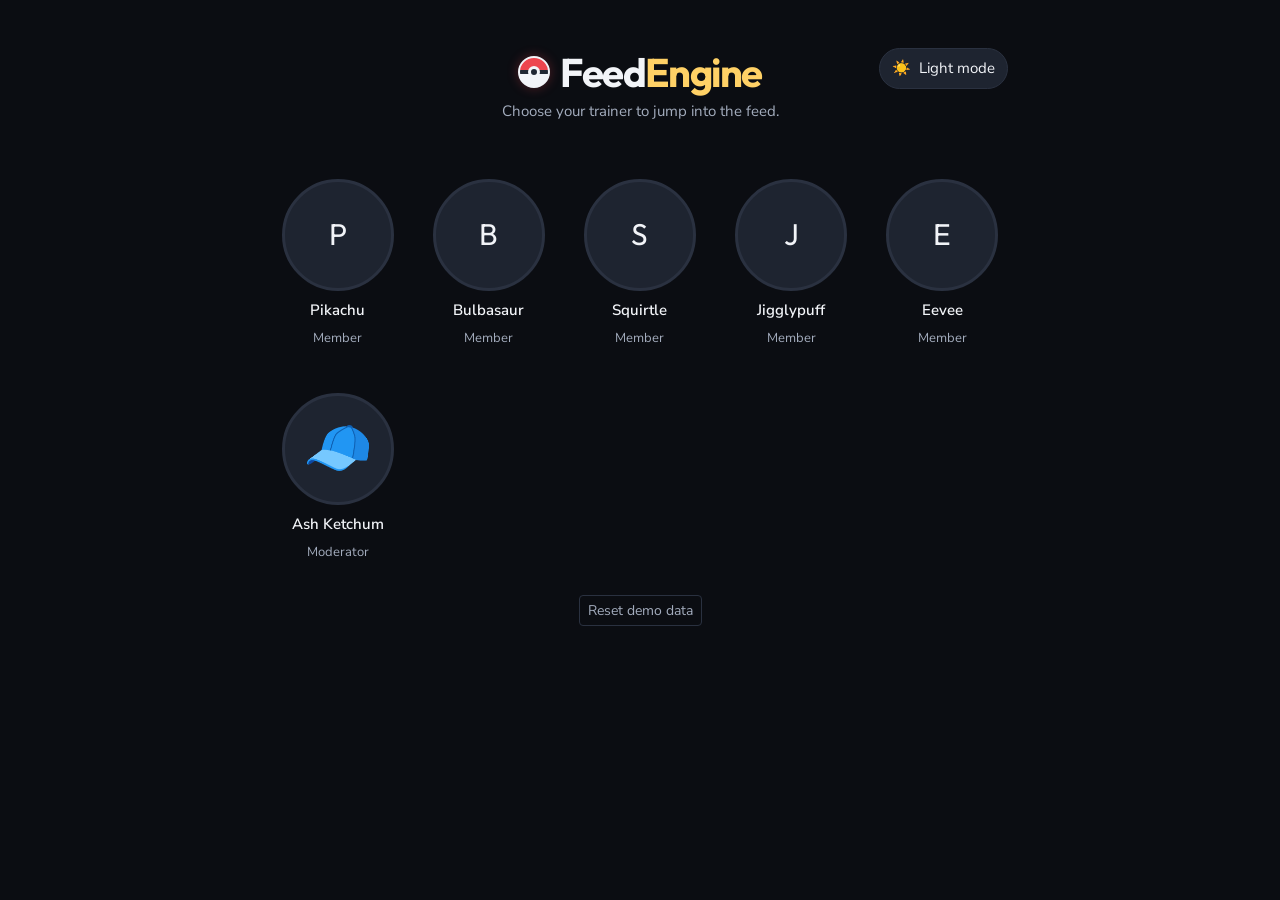
<file: index.html>
<!DOCTYPE html>
<html lang="en">
<head>
  <meta charset="UTF-8">
  <meta name="viewport" content="width=device-width, initial-scale=1.0">
  <title>FeedEngine – Login</title>
  <link rel="preconnect" href="https://fonts.googleapis.com">
  <link href="https://fonts.googleapis.com/css2?family=Nunito+Sans:wght@400;600&family=Outfit:wght@600&family=Roboto+Mono:wght@400&display=swap" rel="stylesheet">
  <script src="js/theme.js"></script>
  <link rel="stylesheet" href="https://cdn.jsdelivr.net/npm/bootstrap@5.3.3/dist/css/bootstrap.min.css">
  <link rel="stylesheet" href="css/styles.css">
</head>
<body>
  <main class="container py-5 login-layout">
    <header class="mb-5 text-center login-header">
      <button id="theme-toggle" class="theme-toggle login-theme-toggle" type="button" aria-label="Switch to light mode">
        <span class="theme-icon" aria-hidden="true">☀️</span>
        <span class="theme-label">Light mode</span>
      </button>
      <h1 class="pokemon-brand mb-1">
        <span class="pokemon-ball" aria-hidden="true"></span>
        <span class="pokemon-brand-name">Feed<span class="pokemon-brand-accent">Engine</span></span>
      </h1>
      <p class="text-secondary mb-0">Choose your trainer to jump into the feed.</p>
    </header>

    <section aria-label="Choose a demo user">
      <div id="user-list"></div>
    </section>
    <footer class="text-center mt-4">
      <button id="reset-btn" class="btn btn-sm btn-outline-secondary" type="button">Reset demo data</button>
    </footer>
  </main>

  <script type="module" src="js/app.js"></script>
</body>
</html>
</file>
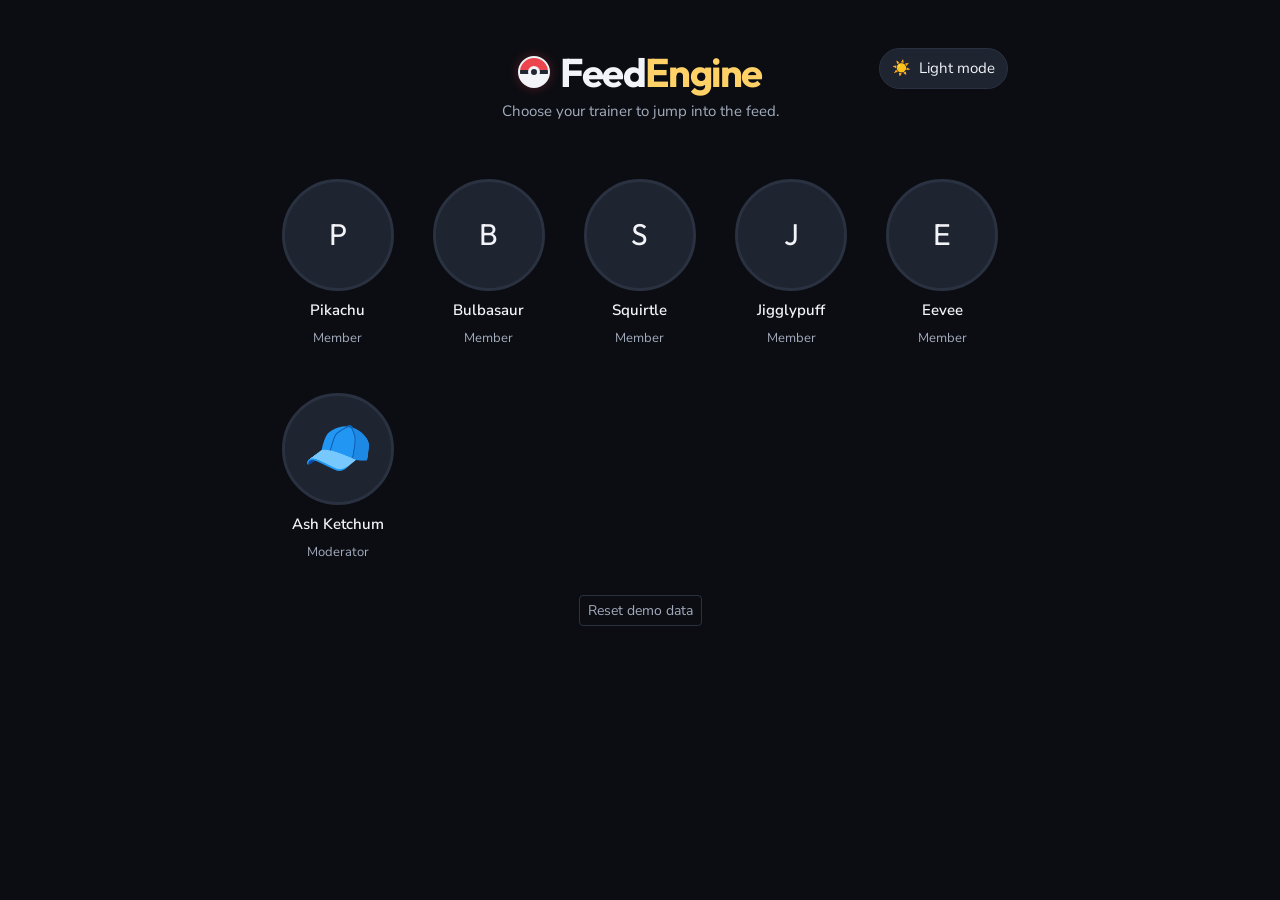
<file: feed.html>
<!DOCTYPE html>
<html lang="en">
<head>
  <meta charset="UTF-8">
  <meta name="viewport" content="width=device-width, initial-scale=1.0">
  <title>FeedEngine – Feed</title>
  <script src="js/theme.js"></script>
  <link rel="stylesheet" href="https://cdn.jsdelivr.net/npm/bootstrap@5.3.3/dist/css/bootstrap.min.css">
  <link rel="stylesheet" href="css/styles.css">
  <link rel="preconnect" href="https://fonts.googleapis.com">
  <link href="https://fonts.googleapis.com/css2?family=Nunito+Sans:wght@400;600&family=Outfit:wght@600&family=Roboto+Mono:wght@400&display=swap" rel="stylesheet">
</head>
<body>
  <nav class="navbar pokemon-navbar border-bottom" aria-label="Site">
    <div class="container">
      <a class="navbar-brand pokemon-brand" href="feed.html">
        <span class="pokemon-ball" aria-hidden="true"></span>
        <span class="pokemon-brand-name">Feed<span class="pokemon-brand-accent">Engine</span></span>
      </a>
      <div class="navbar-actions">
        <button id="theme-toggle" class="theme-toggle" type="button" aria-label="Switch to light mode">
          <span class="theme-icon" aria-hidden="true">☀️</span>
          <span class="theme-label">Light mode</span>
        </button>
        <button id="logout-btn" class="btn btn-sm btn-outline-danger" type="button">Logout</button>
      </div>
    </div>
  </nav>

  <main class="container py-4 feed-layout app-main">
    <div class="feed-heading">
      <h1 id="greeting" class="mb-3"></h1>
      <div class="feed-heading-actions">
        <a id="my-profile-link" class="profile-link" href="profile.html">My profile</a>
        <label class="following-filter">
          <input id="following-only" type="checkbox">
          <span>Following only</span>
        </label>
      </div>
    </div>

    <section class="composer" aria-label="Write a post">
      <label class="visually-hidden" for="composer-text">Write a post</label>
      <textarea id="composer-text" class="form-control" rows="3"
        placeholder="What's happening? Use @Name to mention a trainer." maxlength="280"></textarea>
      <div class="composer-footer">
        <span id="char-counter" class="counter">0 / 280</span>
        <button id="post-btn" class="btn btn-accent" type="button" disabled>Post</button>
      </div>
      <p id="post-status" class="visually-hidden" aria-live="polite"></p>
    </section>

    <section class="simulator-panel" aria-label="Activity simulator">
      <div>
        <strong>Activity simulator</strong>
        <p id="simulator-status" class="mb-0 text-secondary">Paused. Start to simulate community activity.</p>
      </div>
      <button id="simulator-toggle" class="btn btn-sm btn-outline-secondary" type="button">Start simulator</button>
    </section>

    <ul id="post-list" class="post-list" role="feed" aria-label="Activity feed" aria-live="polite"></ul>
    <div id="feed-sentinel" aria-hidden="true"></div>
    <button id="load-more-btn" class="btn btn-outline-secondary load-more" type="button" hidden>Load more</button>
  </main>

  <script type="module" src="js/layout.js"></script>
  <script type="module" src="js/notify.js"></script>
  <script type="module" src="js/feed.js"></script>
</body>
</html>
</file>
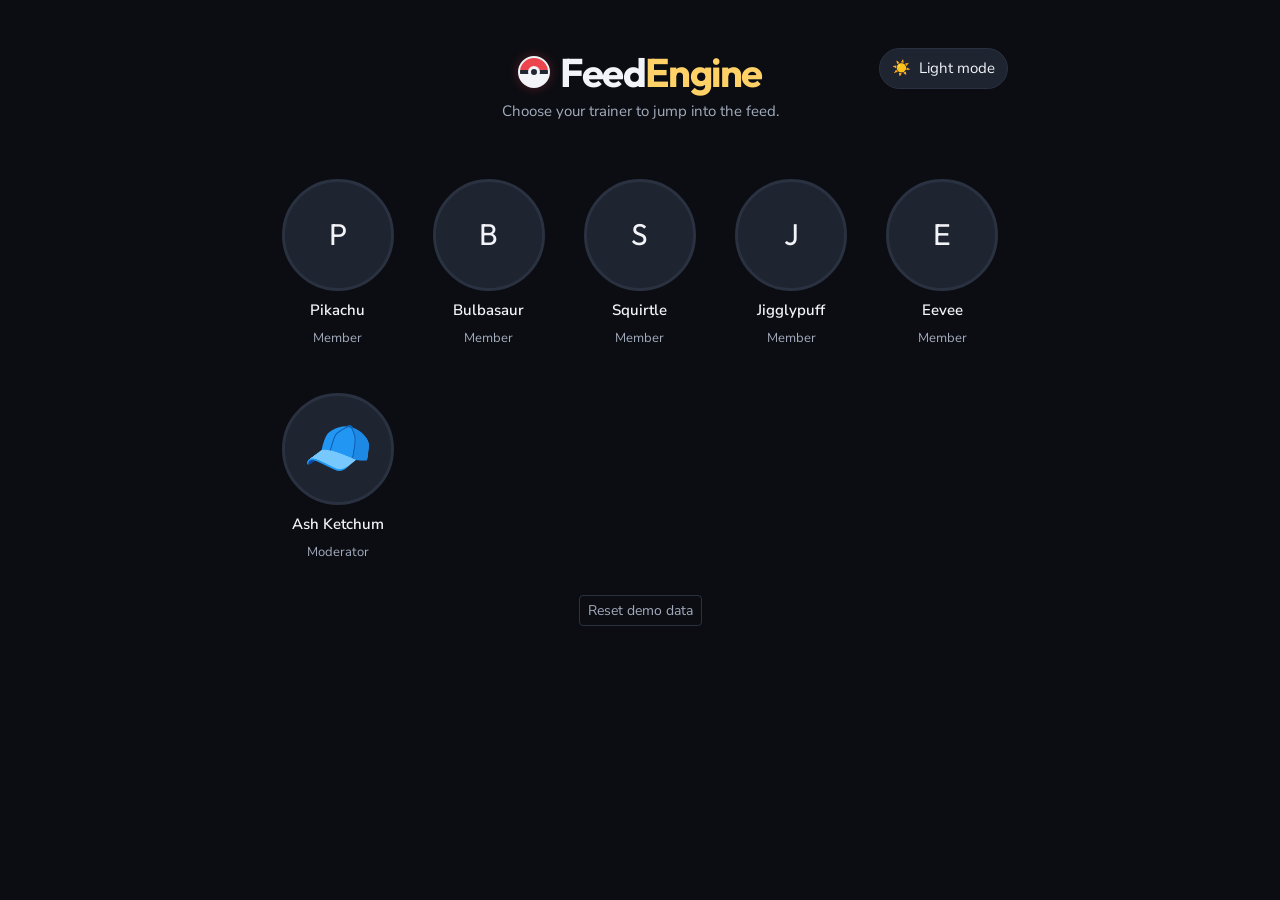
<file: moderation.html>
<!DOCTYPE html>
<html lang="en">
<head>
  <meta charset="UTF-8">
  <meta name="viewport" content="width=device-width, initial-scale=1.0">
  <title>FeedEngine – Moderation</title>
  <script src="js/theme.js"></script>
  <link rel="stylesheet" href="https://cdn.jsdelivr.net/npm/bootstrap@5.3.3/dist/css/bootstrap.min.css">
  <link rel="stylesheet" href="css/styles.css">
  <link rel="preconnect" href="https://fonts.googleapis.com">
  <link href="https://fonts.googleapis.com/css2?family=Nunito+Sans:wght@400;600&family=Outfit:wght@600&family=Roboto+Mono:wght@400&display=swap" rel="stylesheet">
</head>
<body>
  <nav class="navbar pokemon-navbar border-bottom" aria-label="Site">
    <div class="container">
      <a class="navbar-brand pokemon-brand" href="feed.html">
        <span class="pokemon-ball" aria-hidden="true"></span>
        <span class="pokemon-brand-name">Feed<span class="pokemon-brand-accent">Engine</span></span>
      </a>
      <div class="navbar-actions">
        <a class="nav-link" href="feed.html">Feed</a>
        <button id="theme-toggle" class="theme-toggle" type="button" aria-label="Switch to light mode">
          <span class="theme-icon" aria-hidden="true">☀️</span>
          <span class="theme-label">Light mode</span>
        </button>
        <button id="logout-btn" class="btn btn-sm btn-outline-danger" type="button">Logout</button>
      </div>
    </div>
  </nav>

  <main class="container py-4 social-layout app-main">
    <header class="moderation-header">
      <h1 class="h3">Moderation</h1>
      <p class="text-secondary">Hide posts temporarily or delete any post with a required reason. Hidden posts can be restored; deleted posts move to the audit list.</p>
    </header>
    <form id="moderation-reason-form" class="moderation-reason-form" hidden>
      <label id="moderation-reason-label" for="moderation-reason">Reason for hiding this post</label>
      <textarea id="moderation-reason" class="form-control" rows="2" maxlength="280" required></textarea>
      <div class="moderation-form-actions">
        <button id="moderation-submit" class="btn btn-accent" type="submit">Hide post</button>
        <button id="cancel-hide" class="btn btn-outline-secondary" type="button">Cancel</button>
      </div>
    </form>
    <p id="moderation-status" class="moderation-status" role="status" aria-live="polite"></p>
    <ul id="moderation-list" class="post-list" aria-label="Posts for moderation" aria-live="polite"></ul>
    <section class="moderation-archive" aria-labelledby="removed-posts-heading">
      <h2 id="removed-posts-heading" class="h4">Deleted posts (audit)</h2>
      <p class="text-secondary">Post content is removed; the author, moderator, time, and reason are retained here.</p>
      <ul id="removed-posts-list" class="post-list" aria-label="Deleted post audit records"></ul>
    </section>
  </main>

  <script type="module" src="js/layout.js"></script>
  <script type="module" src="js/notify.js"></script>
  <script type="module" src="js/moderation.js"></script>
</body>
</html>
</file>
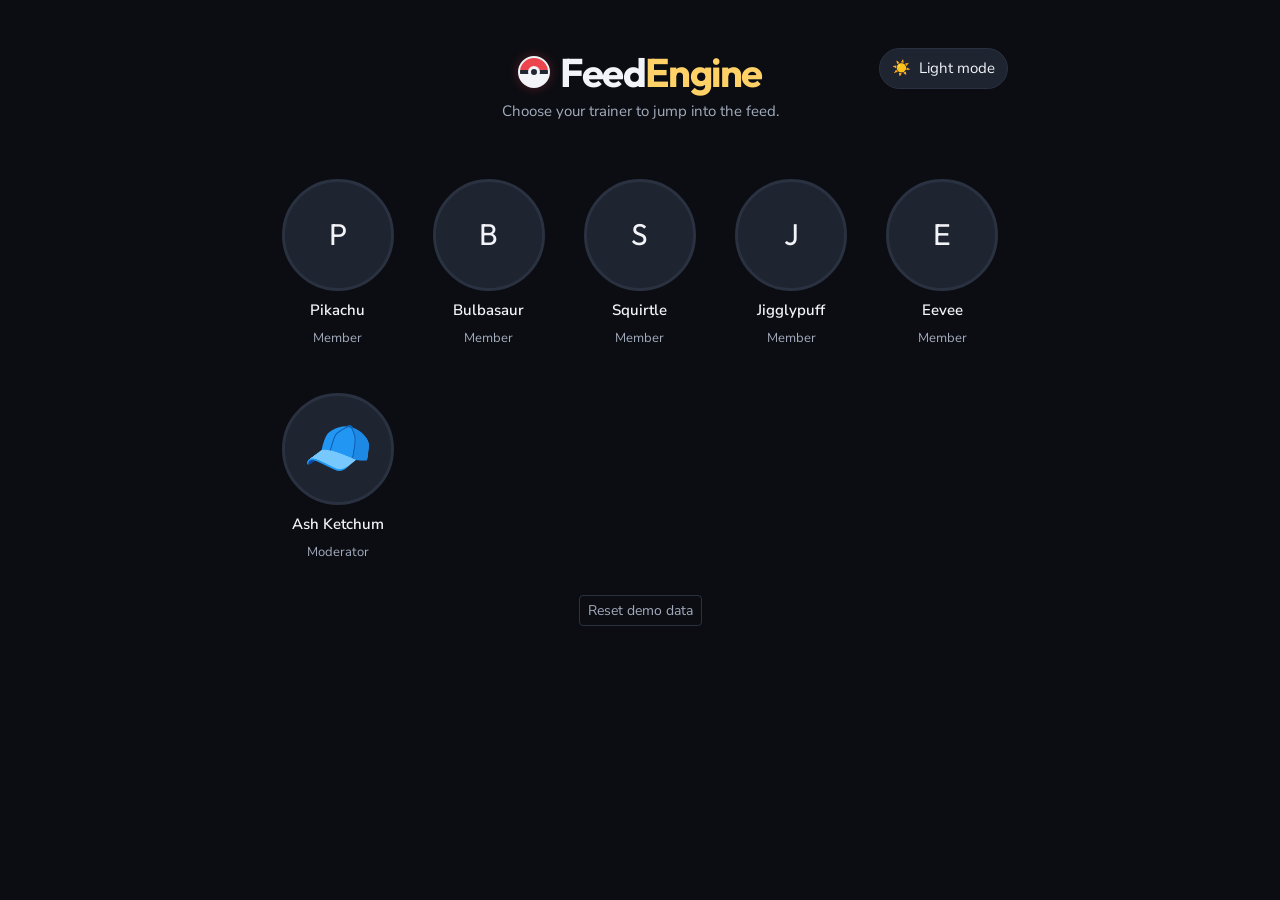
<file: notifications.html>
<!DOCTYPE html>
<html lang="en">
<head>
  <meta charset="UTF-8">
  <meta name="viewport" content="width=device-width, initial-scale=1.0">
  <title>FeedEngine – Notifications</title>
  <script src="js/theme.js"></script>
  <link rel="stylesheet" href="https://cdn.jsdelivr.net/npm/bootstrap@5.3.3/dist/css/bootstrap.min.css">
  <link rel="stylesheet" href="css/styles.css">
  <link rel="preconnect" href="https://fonts.googleapis.com">
  <link href="https://fonts.googleapis.com/css2?family=Nunito+Sans:wght@400;600&family=Outfit:wght@600&family=Roboto+Mono:wght@400&display=swap" rel="stylesheet">
</head>
<body>
  <nav class="navbar pokemon-navbar border-bottom" aria-label="Site">
    <div class="container">
      <a class="navbar-brand pokemon-brand" href="feed.html">
        <span class="pokemon-ball" aria-hidden="true"></span>
        <span class="pokemon-brand-name">Feed<span class="pokemon-brand-accent">Engine</span></span>
      </a>
      <div class="navbar-actions">
        <a class="nav-link" href="feed.html">Feed</a>
        <button id="theme-toggle" class="theme-toggle" type="button" aria-label="Switch to light mode">
          <span class="theme-icon" aria-hidden="true">☀️</span>
          <span class="theme-label">Light mode</span>
        </button>
        <button id="logout-btn" class="btn btn-sm btn-outline-danger" type="button">Logout</button>
      </div>
    </div>
  </nav>

  <main class="container py-4 social-layout app-main">
    <section class="notification-panel" aria-labelledby="notifications-heading">
      <div class="notification-heading">
        <h1 id="notifications-heading" class="h3">Notifications</h1>
        <button id="mark-all-read" class="btn btn-sm btn-outline-secondary" type="button">Mark all as read</button>
      </div>
      <div class="notification-tabs" role="tablist" aria-label="Filter notifications">
        <button id="all-tab" class="notification-tab" type="button" role="tab" aria-controls="notification-list" aria-selected="true" tabindex="0">All</button>
        <button id="unread-tab" class="notification-tab" type="button" role="tab" aria-controls="notification-list" aria-selected="false" tabindex="-1">Unread</button>
      </div>
      <ul id="notification-list" class="notification-list" role="tabpanel" aria-labelledby="all-tab" aria-live="polite"></ul>
    </section>
  </main>

  <script type="module" src="js/layout.js"></script>
  <script type="module" src="js/notify.js"></script>
  <script type="module" src="js/notifications.js"></script>
</body>
</html>
</file>
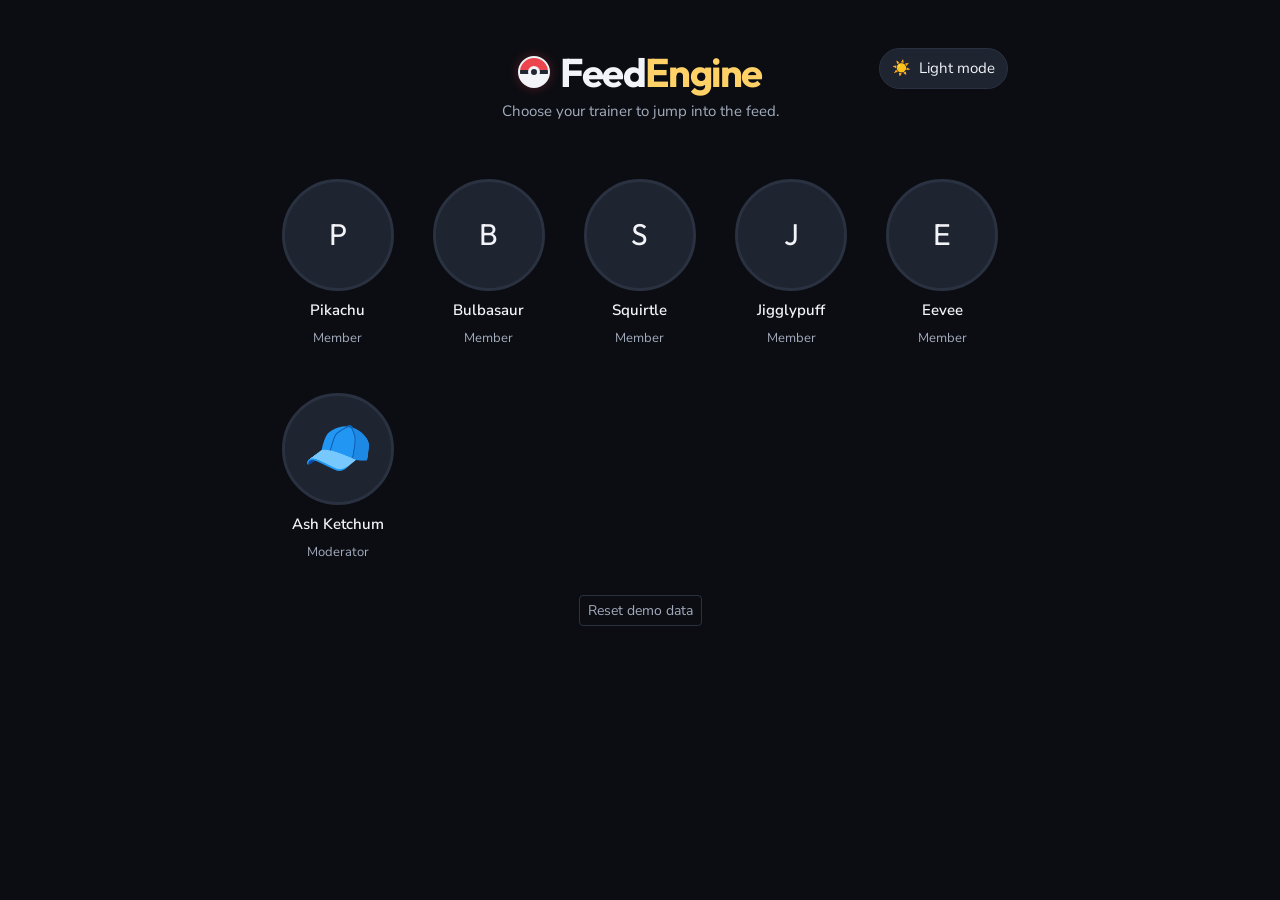
<file: post.html>
<!DOCTYPE html>
<html lang="en">
<head>
  <meta charset="UTF-8">
  <meta name="viewport" content="width=device-width, initial-scale=1.0">
  <title>FeedEngine – Post</title>
  <script src="js/theme.js"></script>
  <link rel="stylesheet" href="https://cdn.jsdelivr.net/npm/bootstrap@5.3.3/dist/css/bootstrap.min.css">
  <link rel="stylesheet" href="css/styles.css">
  <link rel="preconnect" href="https://fonts.googleapis.com">
  <link href="https://fonts.googleapis.com/css2?family=Nunito+Sans:wght@400;600&family=Outfit:wght@600&family=Roboto+Mono:wght@400&display=swap" rel="stylesheet">
</head>
<body>
  <nav class="navbar pokemon-navbar border-bottom" aria-label="Site">
    <div class="container">
      <a class="navbar-brand pokemon-brand" href="feed.html">
        <span class="pokemon-ball" aria-hidden="true"></span>
        <span class="pokemon-brand-name">Feed<span class="pokemon-brand-accent">Engine</span></span>
      </a>
      <div class="navbar-actions">
        <a class="nav-link" href="feed.html">Feed</a>
        <button id="theme-toggle" class="theme-toggle" type="button" aria-label="Switch to light mode">
          <span class="theme-icon" aria-hidden="true">☀️</span>
          <span class="theme-label">Light mode</span>
        </button>
        <button id="logout-btn" class="btn btn-sm btn-outline-danger" type="button">Logout</button>
      </div>
    </div>
  </nav>

  <main class="container py-4 feed-layout app-main">
    <h1 class="h3">Post</h1>
    <div id="post-detail" class="post-detail" aria-live="polite"></div>
    <section class="comments-section" aria-labelledby="comments-heading">
      <h2 id="comments-heading" class="h4">Comments</h2>
      <ul id="comments-list" class="comments-list"></ul>
      <form id="comment-form" class="comment-form">
        <label class="visually-hidden" for="comment-text">Write a comment</label>
        <textarea id="comment-text" class="form-control" rows="2" maxlength="280"
          placeholder="Write a comment. Mention a trainer with @Name."></textarea>
        <button class="btn btn-accent" type="submit">Comment</button>
      </form>
      <p id="comment-status" class="visually-hidden" aria-live="polite"></p>
    </section>
  </main>

  <script type="module" src="js/layout.js"></script>
  <script type="module" src="js/notify.js"></script>
  <script type="module" src="js/post.js"></script>
</body>
</html>
</file>
<file: css/styles.css>
:root {
  /* Surfaces */
  --bg-app: #0B0D12;
  --bg-surface: #151923;
  --bg-raised: #1E2430;
  --border: #2A3140;

  /* Text */
  --text-primary: #F2F4F8;
  --text-secondary: #A3ACBD;

  /* Accents */
  --accent: #A48FFF;
  --button-accent: #6246D8;
  --live: #2EE6A6;
  --danger: #FF5C7A;
  --button-danger-text: #202733;
  --badge-text: #202733;
  --pokemon-red: #ED454E;
  --pokemon-yellow: #FFD166;
  --pokemon-dark: #202733;
  --pokemon-light: #F2F4F8;

  /* Shape */
  --radius-card: 12px;
  --radius-btn: 10px;

  /* Type */
  --font-heading: 'Outfit', sans-serif;
  --font-body: 'Nunito Sans', sans-serif;
  --font-mono: 'Roboto Mono', monospace;
}

:root[data-theme="light"] {
  color-scheme: light;
  --bg-app: #F4F6FA;
  --bg-surface: #FFFFFF;
  --bg-raised: #E9EDF5;
  --border: #D3D9E5;
  --text-primary: #202733;
  --text-secondary: #657084;
  --accent: #6246D8;
  --button-accent: #6246D8;
  --live: #087F5B;
  --danger: #D73756;
  --button-danger-text: #FFFFFF;
  --badge-text: #FFFFFF;
  --pokemon-yellow: #B77700;
}

:root {
  color-scheme: dark;
}

body {
  background: var(--bg-app);
  color: var(--text-primary);
  font-family: var(--font-body);
  font-size: 15px;
  line-height: 1.5;
}

h1, h2, h3 {
  font-family: var(--font-heading);
  font-weight: 600;
}

.pokemon-brand {
  display: inline-flex;
  align-items: center;
  justify-content: center;
  gap: 10px;
}

.pokemon-brand-name {
  color: var(--text-primary);
  font-family: var(--font-heading);
  font-weight: 700;
  letter-spacing: -0.04em;
}

.pokemon-brand-accent {
  color: var(--pokemon-yellow);
}

.pokemon-navbar .pokemon-brand-accent {
  color: var(--pokemon-yellow);
}

.pokemon-ball {
  position: relative;
  display: inline-block;
  width: 32px;
  height: 32px;
  flex: 0 0 32px;
  border: 2px solid var(--pokemon-light);
  border-radius: 50%;
  background: linear-gradient(
    to bottom,
    var(--pokemon-red) 0 43%,
    var(--pokemon-dark) 43% 57%,
    var(--pokemon-light) 57% 100%
  );
  box-shadow: 0 0 12px rgb(237 69 78 / 30%);
}

.pokemon-ball::after {
  position: absolute;
  top: 50%;
  left: 50%;
  width: 12px;
  height: 12px;
  border: 3px solid var(--pokemon-light);
  border-radius: 50%;
  background: var(--pokemon-dark);
  content: "";
  transform: translate(-50%, -50%);
}

.pokemon-navbar {
  background: var(--bg-surface);
  border-color: var(--border) !important;
}

.pokemon-navbar .navbar-brand {
  padding: 0;
  font-size: 1.35rem;
}

.theme-toggle {
  display: inline-flex;
  align-items: center;
  gap: 8px;
  padding: 8px 12px;
  border: 1px solid var(--border);
  border-radius: 999px;
  background: var(--bg-raised);
  color: var(--text-primary);
  font: inherit;
  cursor: pointer;
  transition: background-color 160ms ease, border-color 160ms ease;
}

.theme-toggle:hover {
  border-color: var(--accent);
  background: var(--bg-surface);
}

.theme-toggle:focus-visible {
  outline-offset: 3px;
}

.theme-icon {
  line-height: 1;
}

.login-header {
  position: relative;
}

.login-theme-toggle {
  position: absolute;
  top: 0;
  right: 0;
}

.navbar-actions {
  display: flex;
  align-items: center;
  gap: 12px;
}

.navbar-actions .nav-link {
  color: var(--text-primary);
}

.notification-bell {
  position: relative;
  display: inline-grid;
  place-items: center;
  width: 40px;
  height: 40px;
  border: 1px solid var(--border);
  border-radius: 50%;
  background: var(--bg-raised);
  color: var(--text-primary);
  font-size: 19px;
  text-decoration: none;
}

.notification-bell:hover {
  border-color: var(--accent);
  color: var(--text-primary);
}

.notification-badge {
  position: absolute;
  top: -5px;
  right: -5px;
  min-width: 19px;
  height: 19px;
  padding: 0 4px;
  border: 2px solid var(--bg-surface);
  border-radius: 999px;
  background: var(--danger);
  color: var(--badge-text);
  font-size: 11px;
  font-weight: 700;
  line-height: 15px;
  text-align: center;
}

:focus-visible {
  outline: 2px solid var(--accent);
  outline-offset: 0;
}

.feed-layout {
  max-width: 640px;
}

.feed-heading {
  display: flex;
  align-items: center;
  justify-content: space-between;
  gap: 16px;
}

.feed-heading-actions {
  display: flex;
  align-items: center;
  gap: 18px;
}

.profile-link {
  color: var(--accent);
  font-weight: 600;
  text-decoration: none;
}

.profile-link:hover {
  text-decoration: underline;
}

.following-filter {
  display: inline-flex;
  align-items: center;
  gap: 8px;
  color: var(--text-secondary);
  white-space: nowrap;
}

.following-filter input {
  width: 17px;
  height: 17px;
  accent-color: var(--accent);
}

.composer,
.post-card {
  background: var(--bg-surface);
  border: 1px solid var(--border);
  border-radius: var(--radius-card);
  padding: 16px;
  margin-bottom: 12px;
}

.composer textarea {
  background: var(--bg-raised);
  border: 1px solid var(--border);
  color: var(--text-primary);
  border-radius: var(--radius-card);
}

.composer textarea::placeholder {
  color: var(--text-secondary);
  opacity: 1;
}

.text-secondary {
  color: var(--text-secondary) !important;
}

.composer-footer {
  display: flex;
  justify-content: space-between;
  align-items: center;
  margin-top: 8px;
}

.counter {
  font-family: var(--font-mono);
  font-size: 12px;
  color: var(--text-secondary);
}

.btn-accent {
  background: var(--button-accent);
  color: #FFFFFF;
  border: none;
  border-radius: var(--radius-btn);
  font-family: var(--font-heading);
  font-weight: 600;
}

.btn-accent:disabled {
  opacity: 0.5;
}

.btn-accent:hover:not(:disabled) {
  background: color-mix(in srgb, var(--button-accent) 86%, #000000);
}

.btn-outline-secondary {
  --bs-btn-color: var(--text-secondary);
  --bs-btn-border-color: var(--border);
  --bs-btn-hover-color: var(--text-primary);
  --bs-btn-hover-bg: var(--bg-raised);
  --bs-btn-hover-border-color: var(--accent);
  --bs-btn-active-color: var(--text-primary);
  --bs-btn-active-bg: var(--bg-raised);
  --bs-btn-active-border-color: var(--accent);
}

.btn-outline-danger {
  --bs-btn-color: var(--danger);
  --bs-btn-border-color: var(--danger);
  --bs-btn-hover-color: var(--button-danger-text);
  --bs-btn-hover-bg: var(--danger);
  --bs-btn-hover-border-color: var(--danger);
  --bs-btn-active-color: var(--button-danger-text);
  --bs-btn-active-bg: var(--danger);
}

.composer textarea:focus,
.comment-form textarea:focus {
  background: var(--bg-raised);
  border-color: var(--accent);
  color: var(--text-primary);
  box-shadow: 0 0 0 0.2rem color-mix(in srgb, var(--accent) 25%, transparent);
}

.post-list {
  list-style: none;
  padding: 0;
  margin: 0;
}

.post-header {
  display: flex;
  align-items: flex-start;
  justify-content: space-between;
  gap: 12px;
  margin-bottom: 12px;
}

.post-author {
  display: inline-flex;
  align-items: center;
  gap: 10px;
  color: var(--text-primary);
  font-family: var(--font-heading);
  font-weight: 600;
  text-decoration: none;
}

.post-author:hover,
.comment-item a:hover {
  color: var(--accent);
}

.post-time,
.comment-item time {
  display: block;
  color: var(--text-secondary);
  font-size: 12px;
}

.post-content {
  margin-bottom: 16px;
  overflow-wrap: anywhere;
  white-space: pre-wrap;
}

.hashtag {
  color: var(--accent);
  font-weight: 700;
}

.post-actions {
  display: flex;
  align-items: center;
  flex-wrap: wrap;
  gap: 16px;
  border-top: 1px solid var(--border);
  padding-top: 12px;
}

.post-action {
  padding: 0;
  border: 0;
  background: none;
  color: var(--text-secondary);
  font: inherit;
  text-decoration: none;
  cursor: pointer;
}

.post-action:hover,
.post-action.is-active {
  color: var(--danger);
}

.post-detail-link {
  margin-left: auto;
  color: var(--accent);
}

.post-delete {
  padding: 2px 8px;
  border: 1px solid var(--border);
  border-radius: 8px;
  background: transparent;
  color: var(--danger);
  font: inherit;
  font-size: 13px;
}

.post-delete:hover {
  border-color: var(--danger);
}

.empty-state {
  padding: 24px;
  color: var(--text-secondary);
  text-align: center;
}

.load-more {
  display: block;
  margin: 12px auto;
}

.load-more[hidden] {
  display: none;
}

.simulator-panel {
  display: flex;
  align-items: center;
  justify-content: space-between;
  gap: 16px;
  padding: 12px 16px;
  margin-bottom: 16px;
  border: 1px solid var(--border);
  border-radius: var(--radius-card);
  background: var(--bg-surface);
}

.simulator-panel p {
  font-size: 13px;
}

.toast-region {
  position: fixed;
  z-index: 1080;
  top: 76px;
  right: 16px;
  display: grid;
  width: min(340px, calc(100vw - 32px));
  gap: 8px;
}

.toast-card {
  display: block;
  padding: 12px 16px;
  border: 1px solid var(--border);
  border-left: 4px solid var(--accent);
  border-radius: var(--radius-card);
  background: var(--bg-surface);
  box-shadow: 0 8px 24px rgb(0 0 0 / 16%);
  color: var(--text-primary);
  text-decoration: none;
}

.toast-card:hover {
  border-color: var(--accent);
  color: var(--text-primary);
}

.toast-overflow {
  color: var(--accent);
  font-weight: 700;
  text-align: center;
}

.social-layout {
  max-width: 760px;
}

.app-grid {
  display: grid;
  grid-template-columns: minmax(150px, 190px) minmax(0, 660px) minmax(160px, 210px);
  align-items: start;
  gap: 20px;
  width: min(1440px, 100%);
  margin: 24px auto;
  padding: 0 24px;
}

.app-main.container {
  width: 100%;
  max-width: none;
  margin: 0;
  padding-right: 0 !important;
  padding-left: 0 !important;
}

.app-sidebar,
.app-rail {
  position: sticky;
  top: 24px;
}

.sidebar-navigation {
  display: grid;
  gap: 6px;
}

.sidebar-link,
.bottom-tab {
  display: flex;
  align-items: center;
  gap: 12px;
  border-radius: 12px;
  color: var(--text-secondary);
  text-decoration: none;
}

.sidebar-link {
  padding: 12px;
}

.sidebar-link:hover,
.sidebar-link[aria-current="page"] {
  background: var(--bg-surface);
  color: var(--text-primary);
}

.sidebar-link[aria-current="page"] {
  box-shadow: inset 3px 0 var(--accent);
}

.layout-link-icon {
  width: 24px;
  font-size: 19px;
  text-align: center;
}

.rail-card {
  padding: 16px;
  margin-bottom: 14px;
  border: 1px solid var(--border);
  border-radius: var(--radius-card);
  background: var(--bg-surface);
}

.rail-card h2 {
  margin-bottom: 12px;
  font-family: var(--font-heading);
  font-size: 16px;
}

.rail-trainer-name {
  margin: 0;
  font-weight: 700;
}

.rail-trainer-identity {
  display: flex;
  align-items: center;
  gap: 10px;
}

.rail-trainers {
  display: grid;
  gap: 8px;
  padding: 0;
  margin: 0;
  list-style: none;
}

.rail-trainers a {
  color: var(--text-secondary);
  text-decoration: none;
}

.rail-trainers a:hover {
  color: var(--accent);
}

.bottom-tabbar {
  display: none;
}

.profile-summary,
.post-detail,
.comments-section,
.notification-panel {
  padding: 20px;
  margin-bottom: 16px;
  border: 1px solid var(--border);
  border-radius: var(--radius-card);
  background: var(--bg-surface);
}

.profile-summary {
  display: flex;
  align-items: center;
  justify-content: space-between;
  gap: 20px;
}

.profile-information {
  flex: 1;
  min-width: 0;
}

.profile-bio {
  color: var(--text-secondary);
}

.profile-controls {
  display: grid;
  gap: 8px;
  align-content: start;
}

.profile-picture-upload {
  position: relative;
}

.profile-stats {
  display: flex;
  gap: 20px;
  color: var(--text-secondary);
}

.profile-stats strong {
  color: var(--text-primary);
}

.moderation-header {
  margin-bottom: 20px;
}

.moderation-status:empty {
  display: none;
}

.moderation-status:not(:empty) {
  padding: 10px 12px;
  border: 1px solid var(--border);
  border-radius: var(--radius-btn);
  background: var(--bg-raised);
  color: var(--text-primary);
}

.moderation-archive {
  padding-top: 20px;
  margin-top: 28px;
  border-top: 1px solid var(--border);
}

.moderation-reason-form {
  display: grid;
  gap: 10px;
  padding: 16px;
  margin-bottom: 20px;
  border: 1px solid var(--border);
  border-radius: var(--radius-card);
  background: var(--bg-surface);
}

.moderation-reason-form[hidden] {
  display: none;
}

.moderation-reason-form textarea {
  border-color: var(--border);
  background: var(--bg-raised);
  color: var(--text-primary);
}

.moderation-form-actions {
  display: flex;
  gap: 10px;
}

.moderation-item {
  margin-bottom: 16px;
  padding: 12px;
  border: 1px solid var(--border);
  border-radius: var(--radius-card);
  background: var(--bg-surface);
}

.moderation-item .post-card {
  margin-bottom: 10px;
}

.moderation-actions {
  display: flex;
  flex-wrap: wrap;
  gap: 8px;
}

.moderation-hidden-reason {
  margin: 0 0 10px;
  color: var(--danger);
  overflow-wrap: anywhere;
}

.moderation-removed-post {
  overflow-wrap: anywhere;
}

.moderation-removed-post p {
  margin: 8px 0 0;
}

.comments-list,
.notification-list {
  display: grid;
  gap: 10px;
  padding: 0;
  margin: 16px 0;
  list-style: none;
}

.comment-item {
  padding: 12px;
  border-radius: 10px;
  background: var(--bg-raised);
}

.comment-item a {
  display: inline-flex;
  align-items: center;
  gap: 8px;
  margin-right: 8px;
  color: var(--text-primary);
  font-weight: 600;
  text-decoration: none;
}

.comment-item p {
  margin: 6px 0 0;
  white-space: pre-wrap;
  overflow-wrap: anywhere;
}

.comment-form {
  display: flex;
  gap: 10px;
}

.comment-form textarea {
  min-height: 44px;
  border-color: var(--border);
  border-radius: var(--radius-card);
  background: var(--bg-raised);
  color: var(--text-primary);
}

.comment-form textarea::placeholder {
  color: var(--text-secondary);
  opacity: 1;
}

.notification-tabs {
  display: flex;
  gap: 8px;
  margin-bottom: 16px;
}

.notification-heading {
  display: flex;
  align-items: center;
  justify-content: space-between;
  gap: 16px;
}

.notification-heading h1 {
  margin-bottom: 0;
}

.notification-tab {
  padding: 8px 14px;
  border: 1px solid var(--border);
  border-radius: 999px;
  background: transparent;
  color: var(--text-secondary);
}

.notification-tab[aria-selected="true"] {
  border-color: var(--accent);
  background: var(--button-accent);
  color: #FFFFFF;
}

.notification-row {
  display: block;
  padding: 14px 16px;
  border: 1px solid var(--border);
  border-radius: 10px;
  background: var(--bg-raised);
  color: var(--text-primary);
  text-decoration: none;
}

.notification-row:hover {
  border-color: var(--accent);
  color: var(--text-primary);
}

.notification-row.unread {
  border-left: 4px solid var(--accent);
  font-weight: 700;
}

.notification-time {
  display: block;
  margin-top: 4px;
  color: var(--text-secondary);
  font-size: 12px;
  font-weight: 400;
}

.login-layout {
  max-width: 760px;
}

#user-list {
  display: grid;
  grid-template-columns: repeat(auto-fit, minmax(120px, 1fr));
  gap: 28px 20px;
}

.user-card {
  display: flex;
  flex-direction: column;
  align-items: center;
  gap: 8px;
  padding: 8px;
  background: transparent;
  border: 0;
  color: var(--text-primary);
  font-family: var(--font-body);
  cursor: pointer;
}

.user-avatar {
  position: relative;
  display: grid;
  place-items: center;
  width: 112px;
  aspect-ratio: 1;
  overflow: hidden;
  border: 3px solid var(--border);
  border-radius: 50%;
  background: var(--bg-raised);
  color: var(--text-primary);
  transition: border-color 160ms ease, transform 160ms ease;
}

.user-avatar-initials {
  font-family: var(--font-heading);
  font-size: 30px;
}

.user-avatar-emoji {
  font-size: 56px;
  line-height: 1;
}

.user-avatar img {
  position: absolute;
  inset: 0;
  width: 100%;
  height: 100%;
  padding: 8px;
  object-fit: contain;
}

.user-avatar-post {
  width: 36px;
  flex: 0 0 36px;
  border-width: 2px;
}

.user-avatar-rail {
  width: 40px;
  flex: 0 0 40px;
  border-width: 2px;
}

.user-avatar-profile {
  width: 112px;
  flex: 0 0 112px;
}

.user-avatar-post img,
.user-avatar-rail img {
  padding: 2px;
}

.user-card-name {
  font-weight: 600;
  text-align: center;
}

.user-card-role {
  color: var(--text-secondary);
  font-size: 13px;
  text-transform: capitalize;
}

.user-card:hover .user-avatar,
.user-card:focus-visible .user-avatar {
  border-color: var(--accent);
  transform: translateY(-2px);
}

@media (max-width: 575px) {
  .login-header {
    padding-top: 48px;
  }

  .login-theme-toggle {
    right: 50%;
    transform: translateX(50%);
  }

  .navbar-actions {
    gap: 8px;
  }

  .navbar-actions .nav-link {
    display: none;
  }

  .pokemon-navbar .theme-label {
    display: none;
  }

  .theme-toggle {
    gap: 6px;
    padding: 7px 9px;
  }

  .navbar-actions {
    gap: 6px;
  }

  .feed-heading,
  .profile-summary {
    align-items: flex-start;
    flex-direction: column;
  }

  .feed-heading-actions {
    flex-wrap: wrap;
  }

  .profile-stats {
    gap: 14px;
  }

  .simulator-panel,
  .comment-form,
  .notification-heading {
    align-items: stretch;
    flex-direction: column;
  }
}

#feed-sentinel {
  height: 1px;
}

@media (max-width: 930px) {
  .app-grid {
    grid-template-columns: minmax(170px, 210px) minmax(0, 700px);
    justify-content: center;
  }

  .app-rail {
    display: none;
  }
}

@media (max-width: 767px) {
  .app-grid {
    display: block;
    margin: 12px auto 0;
    padding: 0 16px 88px;
  }

  .app-sidebar,
  .app-rail {
    display: none;
  }

  .bottom-tabbar {
    position: fixed;
    z-index: 1060;
    right: 0;
    bottom: 0;
    left: 0;
    display: grid;
    grid-auto-columns: minmax(0, 1fr);
    grid-auto-flow: column;
    padding: 8px max(8px, env(safe-area-inset-left)) calc(8px + env(safe-area-inset-bottom));
    border-top: 1px solid var(--border);
    background: var(--bg-surface);
    box-shadow: 0 -6px 20px rgb(0 0 0 / 10%);
  }

  .bottom-tab {
    flex-direction: column;
    justify-content: center;
    gap: 2px;
    min-width: 0;
    padding: 4px 2px;
    font-size: 11px;
  }

  .bottom-tab[aria-current="page"] {
    color: var(--accent);
    font-weight: 700;
  }

  .bottom-tab .layout-link-icon {
    font-size: 20px;
  }

  .app-main.container {
    padding-bottom: 16px !important;
  }
}

@media (prefers-reduced-motion: reduce) {
  *,
  *::before,
  *::after {
    scroll-behavior: auto !important;
    transition-duration: 0.01ms !important;
    animation-duration: 0.01ms !important;
    animation-iteration-count: 1 !important;
  }
}
</file>
